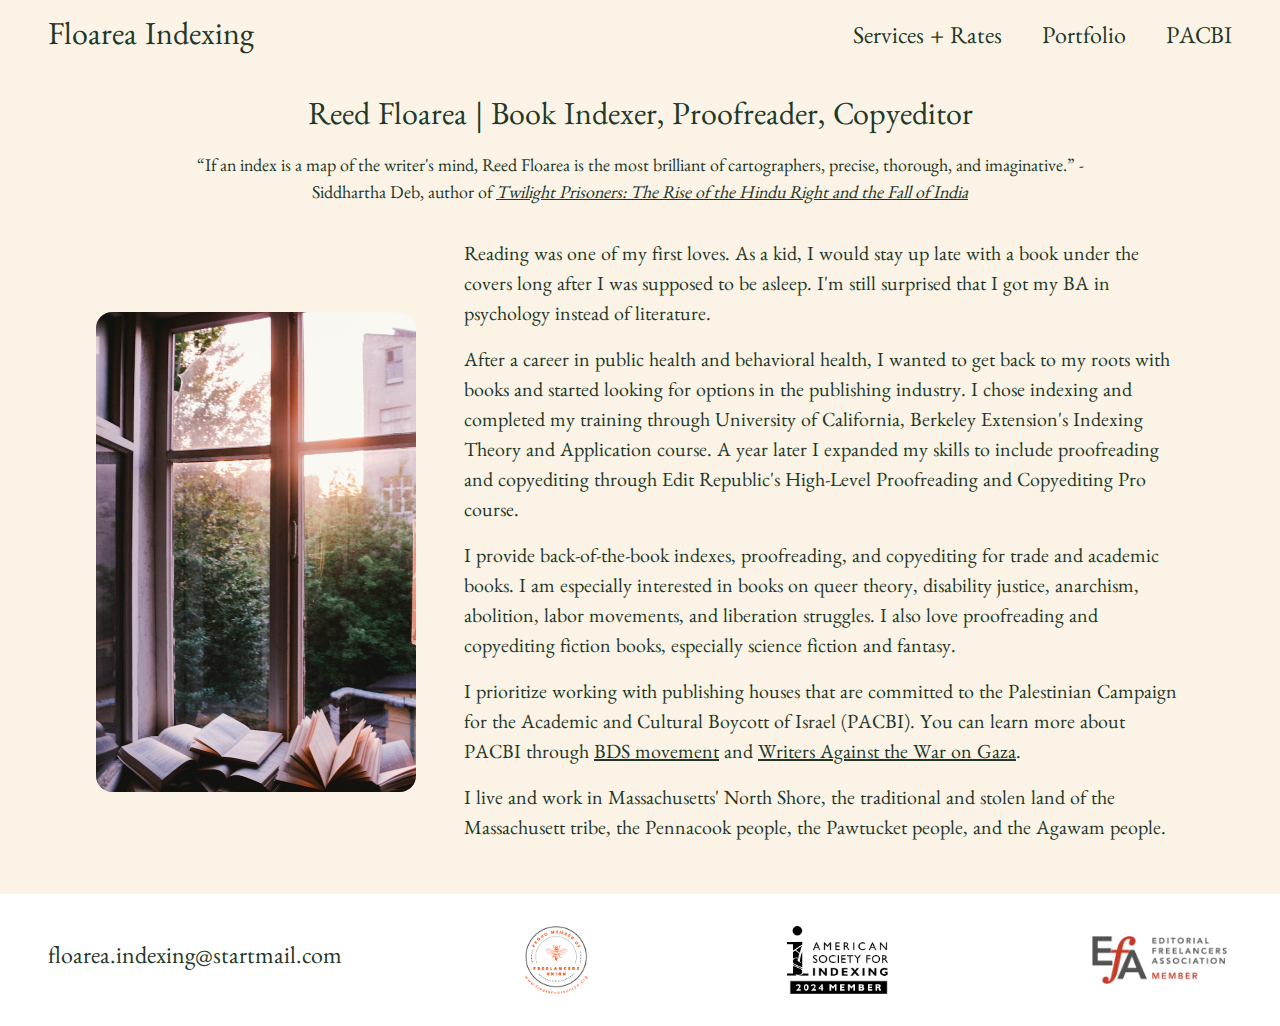
<file: index.html>
<!doctype>
<html>
  <head>
    <meta charset="UTF-8">
    <meta name="viewport" content="width=device-width, initial-scale=1.0">
    <title>Floarea Indexing</title>
    <meta name='description' content='Professional book indexing services provided by Reed Floarea' >
    <link rel="stylesheet" href="styles.css" />
  </head>
  <body>
    <header class="header">
      <h1 class="header-title"><a href="index.html">Floarea Indexing</a></h1>
      <nav class="nav">
        <ul class="nav-links">
          <li><a href="services-and-rates.html" >Services + Rates</a></li>
          <li><a href="portfolio.html" >Portfolio</a></li>
          <li><a href="pacbi.html" >PACBI</a></li>
        </ul>  
      </nav>
    </header>
    <main class="main">
      <h2 class="page-title">Reed Floarea | Book Indexer, Proofreader, Copyeditor</h2>
      <section class="testimonial">
        <p>“If an index is a map of the writer's mind, Reed Floarea is the most brilliant of cartographers, precise, thorough, and imaginative.” - Siddhartha Deb, author of <a href="https://www.haymarketbooks.org/books/2283-twilight-prisoners" ><em>Twilight Prisoners: The Rise of the Hindu Right and the Fall of India</em></a></p>
      </section>
      <section class='info'>
          <img class="info-image" src="./images/books-in-window.jpg" alt="Several books open on a window sill looking out on trees in an urban setting." >
          <div class="info-text">
            <p>
              Reading was one of my first loves. As a kid, I would stay up late with a book under the covers long after I was supposed to be asleep. I'm still surprised that I got my BA in psychology instead of literature.
            </p>
            <p>
              After a career in public health and behavioral health, I wanted to get back to my roots with books and started looking for options in the publishing industry. I chose indexing and completed my training through University of California, Berkeley Extension's Indexing Theory and Application course. A year later I expanded my skills to include proofreading and copyediting through Edit Republic's High-Level Proofreading and Copyediting Pro course.
            </p>
            <p>
              I provide back-of-the-book indexes, proofreading, and copyediting for trade and academic books. I am especially interested in books on queer theory, disability justice, anarchism, abolition, labor movements, and liberation struggles. I also love proofreading and copyediting fiction books, especially science fiction and fantasy.
            </p>
            <p>
              I prioritize working with publishing houses that are committed to the Palestinian Campaign for the Academic and Cultural Boycott of Israel (PACBI). You can learn more about PACBI through <a href="https://bdsmovement.net/pacbi" target="_blank">BDS movement</a> and <a href="https://www.writersagainstthewarongaza.com/pacbi" target="_blank">Writers Against the War on Gaza</a>.
            </p>
            <p>
              I live and work in Massachusetts' North Shore, the traditional and stolen land of the Massachusett tribe, the Pennacook people, the Pawtucket people, and the Agawam people.
            </p>
          </div>
      </section>
    </main>
    <footer class="footer">
      <div class="footer-items-container">
        <p>floarea.indexing@startmail.com</p>
        <img class="logo" src="./images/union-logo.png">
        <img class="logo" src="./images/asi-logo.jpg">
        <img class="logo" src="./images/efa-logo.png">
      </div>
    </footer>
  </body>
</html>
</file>
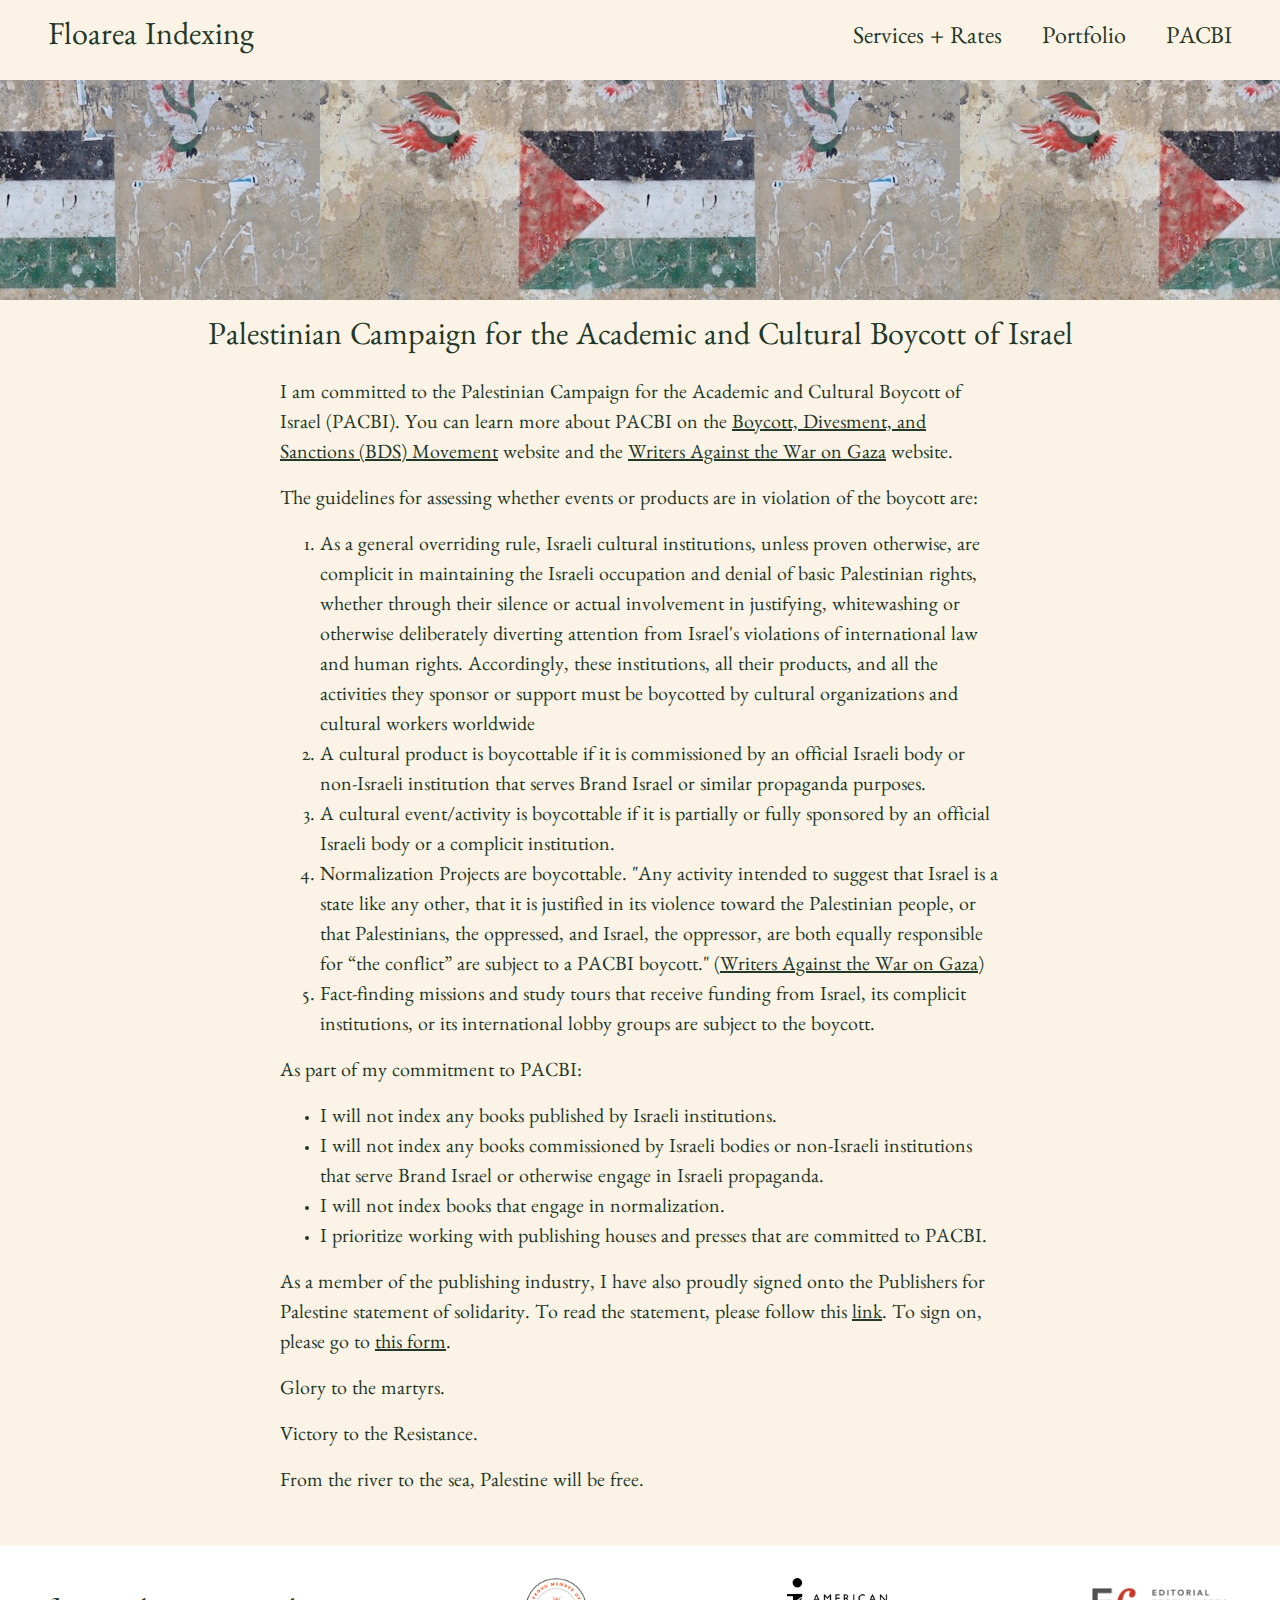
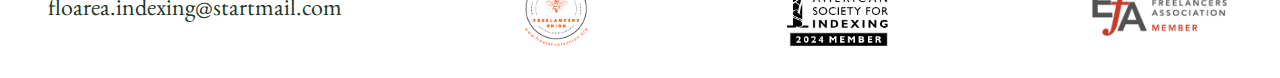
<file: pacbi.html>
<!DOCTYPE html>
<html lang="en">
<head>
  <meta charset="UTF-8">
  <meta name="viewport" content="width=device-width, initial-scale=1.0">
  <title>PACBI - Floarea Indexing</title>
  <link rel="stylesheet" href="styles.css">
</head>
<body>
  <header class="header">
    <h1 class="header-title"><a href="index.html">Floarea Indexing</a></h1>
    <nav class="nav">
      <ul class="nav-links">
        <li><a href="services-and-rates.html" >Services + Rates</a></li>
        <li><a href="portfolio.html" >Portfolio</a></li>
        <li><a href="pacbi.html" >PACBI</a></li>
      </ul>  
    </nav>
  </header>
  <div role="img" aria-label="Picture of a Palestinian flag and three doves painted on a wall." class="pal-flag"></div>
  <main class="main">
    <h2 class="page-title">Palestinian Campaign for the Academic and Cultural Boycott of Israel</h2>
    <section class="info">
      <div class="info-text">
        <p>I am committed to the Palestinian Campaign for the Academic and Cultural Boycott of Israel (PACBI). You can learn more about PACBI on the <a href="https://bdsmovement.net/pacbi">Boycott, Divesment, and Sanctions (BDS) Movement</a> website and the <a href="https://www.writersagainstthewarongaza.com/pacbi">Writers Against the War on Gaza</a> website.</p>
        <p>The guidelines for assessing whether events or products are in violation of the boycott are:</p>
        <ol class="pacbi-list">
          <li>
            As a general overriding rule, Israeli cultural institutions, unless proven otherwise, are complicit in maintaining the Israeli occupation and denial of basic Palestinian rights, whether through their silence or actual involvement in justifying, whitewashing or otherwise deliberately diverting attention from Israel's violations of international law and human rights. Accordingly, these institutions, all their products, and all the activities they sponsor or support must be boycotted by cultural organizations and cultural workers worldwide
          </li>
          <li>
            A cultural product is boycottable if it is commissioned by an official Israeli body or non-Israeli institution that serves Brand Israel or similar propaganda purposes.
          </li>
          <li>
            A cultural event/activity is boycottable if it is partially or fully sponsored by an official Israeli body or a complicit institution.
          </li>
          <li>
            Normalization Projects are boycottable. "Any activity intended to suggest that Israel is a state like any other, that it is justified in its violence toward the Palestinian people, or that Palestinians, the oppressed, and Israel, the oppressor, are both equally responsible for “the conflict” are subject to a PACBI boycott." (<a href="https://www.writersagainstthewarongaza.com/pacbi">Writers Against the War on Gaza</a>)
          </li>
          <li>
            Fact-finding missions and study tours that receive funding from Israel, its complicit institutions, or its international lobby groups are subject to the boycott.
          </li>
        </ol>
        <p>As part of my commitment to PACBI:</p>
        <ul class="pacbi-list">
          <li>
            I will not index any books published by Israeli institutions.
          </li>
          <li>
            I will not index any books commissioned by Israeli bodies or non-Israeli institutions that serve Brand Israel or otherwise engage in Israeli propaganda.
          </li>
          <li>
            I will not index books that engage in normalization.
          </li>
          <li>
            I prioritize working with publishing houses and presses that are committed to PACBI.
          </li>
        </ul>
        <p>
          As a member of the publishing industry, I have also proudly signed onto the Publishers for Palestine statement of solidarity. To read the statement, please follow this <a href='https://www.versobooks.com/blogs/news/publishers-for-palestine-statement-of-solidarity'>link</a>. To sign on, please go to <a href='https://docs.google.com/forms/d/e/1FAIpQLScYDaGIF_hwidUmFIEB7_w4l5IThkevv2rRWIMdXI8w4KK8Sw/viewform'>this form</a>.
        </p>
        <p>Glory to the martyrs.</p>
        <p>Victory to the Resistance.</p>
        <p>From the river to the sea, Palestine will be free.</p>
      </div>
    </section>
  </main>
  <footer class="footer">
    <div class="footer-items-container">
      <p>floarea.indexing@startmail.com</p>
      <img class="logo" src="./images/union-logo.png">
      <img class="logo" src="./images/asi-logo.jpg">
      <img class="logo" src="./images/efa-logo.png">
    </div>
  </footer>
</body>
</html>
</file>
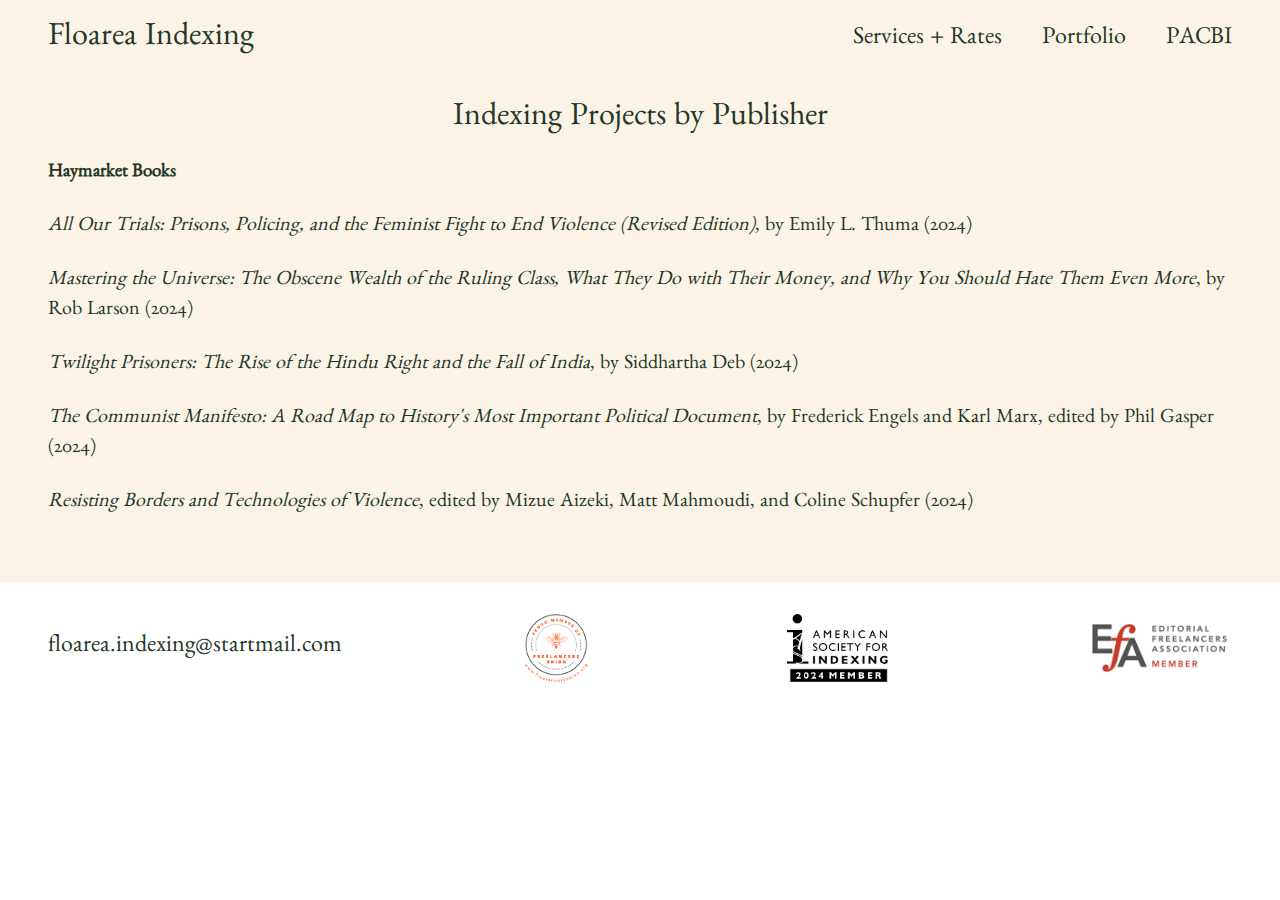
<file: portfolio.html>
<!DOCTYPE html>
<html lang="en">
<head>
  <meta charset="UTF-8">
  <meta name="viewport" content="width=device-width, initial-scale=1.0">
  <title>Portfolio - Floarea Indexing</title>
  <meta name="description content="Reed Floarea's portfolio of completed book indexing projects." >
  <link rel="stylesheet" href="styles.css" />
</head>
<body>
  <header class="header">
    <h1 class="header-title"><a href="index.html">Floarea Indexing</a></h1>
    <nav class="nav">
      <ul class="nav-links">
        <li><a href="services-and-rates.html" >Services + Rates</a></li>
        <li><a href="portfolio.html" >Portfolio</a></li>
        <li><a href="pacbi.html" >PACBI</a></li>
      </ul>  
    </nav>
  </header>
  <main class="main">
    <h2 class="page-title">Indexing Projects by Publisher</h2>
    <div class="project-list-container">
      <h3>Haymarket Books</h3>
      <ul class="project-list">
        <li>
          <em>All Our Trials: Prisons, Policing, and the Feminist Fight to End Violence (Revised Edition)</em>, by Emily L. Thuma (2024)
        </li>
        <li>
          <em>Mastering the Universe: The Obscene Wealth of the Ruling Class, What They Do with Their Money, and Why You Should Hate Them Even More</em>, by Rob Larson (2024)
        </li>
        <li>
          <em>Twilight Prisoners: The Rise of the Hindu Right and the Fall of India</em>, by Siddhartha Deb (2024)
        </li>
        <li>
          <em>The Communist Manifesto: A Road Map to History's Most Important Political Document</em>, by Frederick Engels and Karl Marx, edited by Phil Gasper (2024)
        </li>
        <li>
          <em>Resisting Borders and Technologies of Violence</em>, edited by Mizue Aizeki, Matt Mahmoudi, and Coline Schupfer (2024)
        </li>
      </ul>
    </div>
  </main>
  <footer class="footer">
    <div class="footer-items-container">
      <p>floarea.indexing@startmail.com</p>
      <img class="logo" src="./images/union-logo.png">
      <img class="logo" src="./images/asi-logo.jpg">
      <img class="logo" src="./images/efa-logo.png">
    </div>
  </footer>
</body>
</html>
</file>
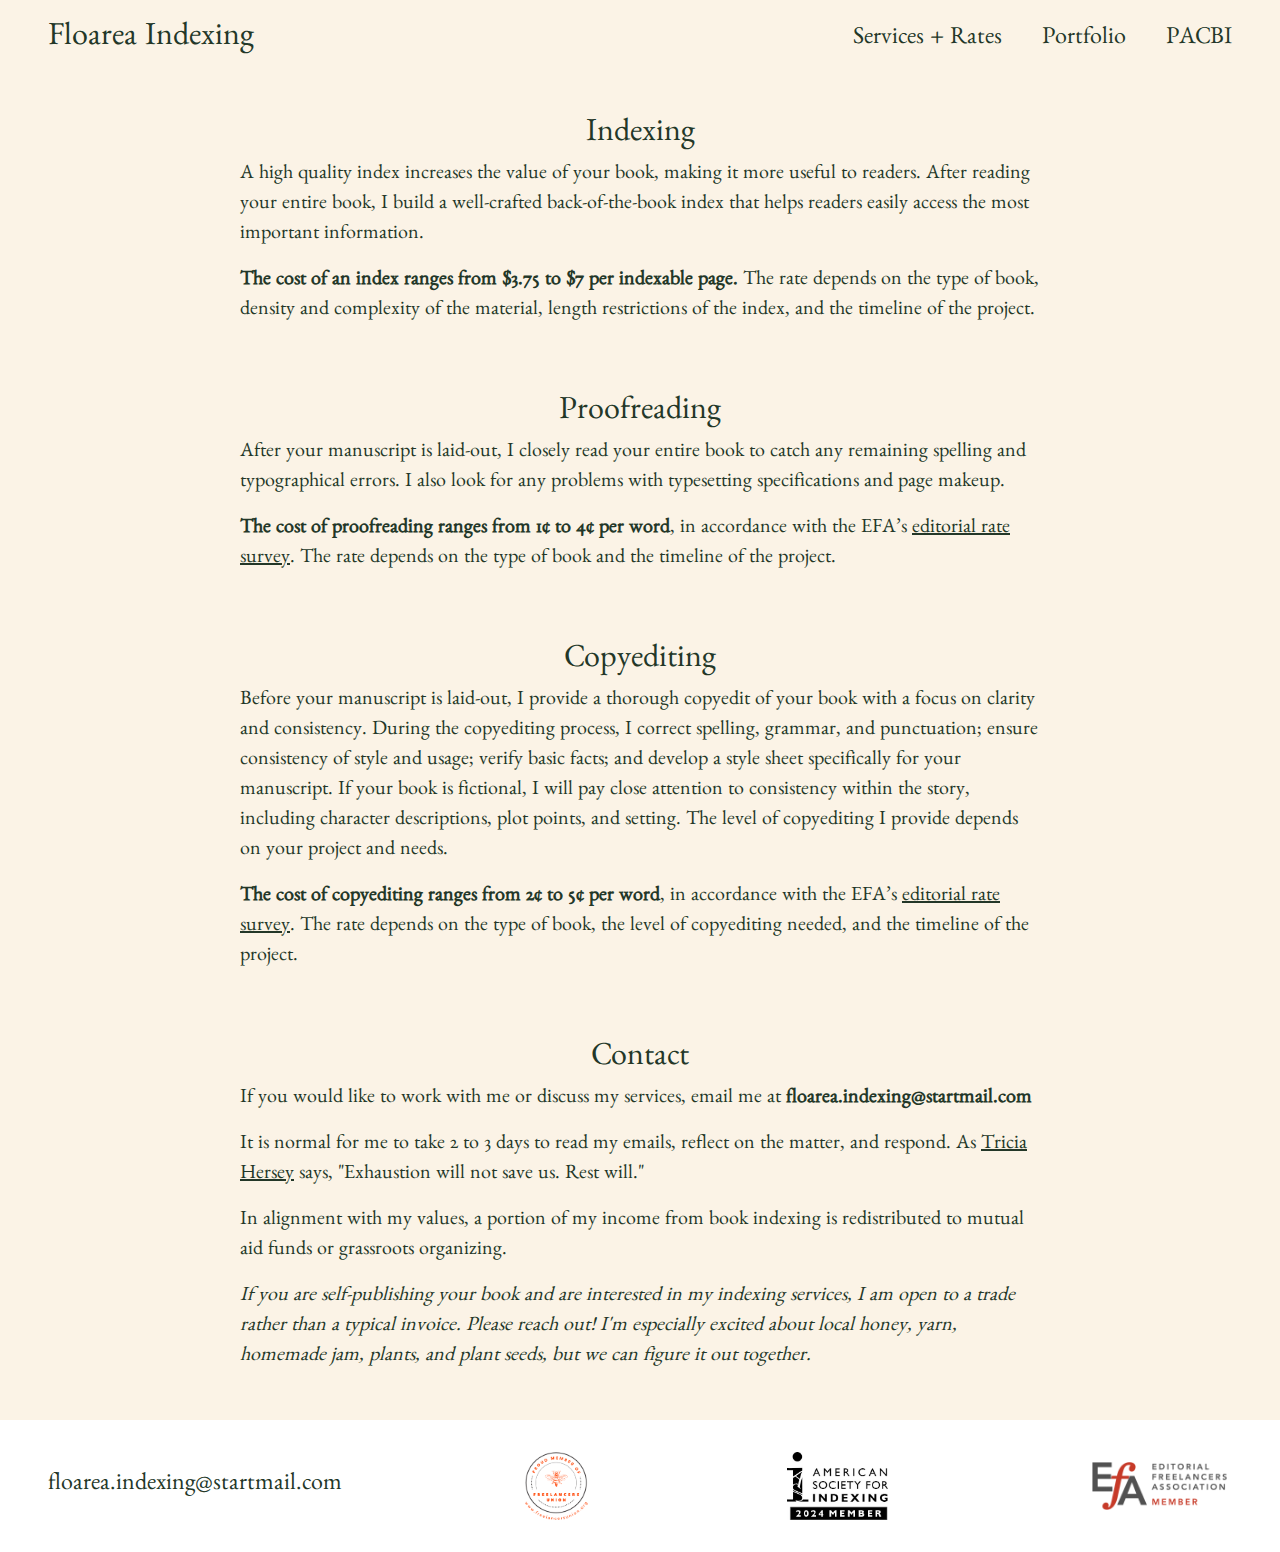
<file: services-and-rates.html>
<!DOCTYPE html>
<html lang="en">
  <head>
    <meta charset="UTF-8">
    <meta name="viewport" content="width=device-width, initial-scale=1.0">
    <title>Rates - Floarea Indexing</title>
    <meta name="description" content="Reed Floarea's rate and services for book indexing." >
    <link rel="stylesheet" href="styles.css" />
  </head>
  <body>
    <header class="header">
      <h1 class="header-title"><a href="index.html">Floarea Indexing</a></h1>
      <nav class="nav">
        <ul class="nav-links">
          <li><a href="services-and-rates.html" >Services + Rates</a></li>
          <li><a href="portfolio.html" >Portfolio</a></li>
          <li><a href="pacbi.html" >PACBI</a></li>
        </ul>  
      </nav>
    </header>
    <main class="main">
      <section class="info rates-page">

        <div class="info-text indexing">
          <h2 class="page-title">Indexing</h2>
          <p>
            A high quality index increases the value of your book, making it more useful to readers. After reading your entire book, I build a well-crafted back-of-the-book index that helps readers easily access the most important information.
          </p>
          <p>
            <strong>The cost of an index ranges from $3.75 to $7 per indexable page.</strong> The rate depends on the type of book, density and complexity of the material, length restrictions of the index, and the timeline of the project.
          </p>
        </div>

        <div class="info-text proofreading">
          <h2 class="page-title">Proofreading</h2>
          <p>
            After your manuscript is laid-out, I closely read your entire book to catch any remaining spelling and typographical errors. I also look for any problems with typesetting specifications and page makeup.
          </p>
          <p>
            <strong>The cost of proofreading ranges from 1¢ to 4¢ per word</strong>, in accordance with the EFA’s 
            <a href="https://www.the-efa.org/rates/" target="_blank">editorial rate survey</a>. The rate depends on the type of book and the timeline of the project.
          </p>
        </div>

        <div class="info-text copyediting">
          <h2 class="page-title">Copyediting</h2>
          <p>
            Before your manuscript is laid-out, I provide a thorough copyedit of your book with a focus on clarity and consistency. During the copyediting process, I correct spelling, grammar, and punctuation; ensure consistency of style and usage; verify basic facts; and develop a style sheet specifically for your manuscript. If your book is fictional, I will pay close attention to consistency within the story, including character descriptions, plot points, and setting. The level of copyediting I provide depends on your project and needs.
          </p>
          <p>
            <strong>The cost of copyediting ranges from 2¢ to 5¢ per word</strong>, in accordance with the EFA’s 
            <a href="https://www.the-efa.org/rates/" target="_blank">editorial rate survey</a>. The rate depends on the type of book, the level of copyediting needed, and the timeline of the project.
          </p>
        </div>

        <div class="info-text contact">
          <h2 class="page-title">Contact</h2>
          <p>
            If you would like to work with me or discuss my services, email me at <strong>floarea.indexing@startmail.com</strong>
          </p>
          <p>
            It is normal for me to take 2 to 3 days to read my emails, reflect on the matter, and respond. As <a href="https://thenapministry.com/" >Tricia Hersey</a> says, "Exhaustion will not save us. Rest will."
          </p>
          <p>
            In alignment with my values, a portion of my income from book indexing is redistributed to mutual aid funds or grassroots organizing.
          </p>
          <p>
            <em>If you are self-publishing your book and are interested in my indexing services, I am open to a trade rather than a typical invoice. Please reach out! I'm especially excited about local honey, yarn, homemade jam, plants, and plant seeds, but we can figure it out together.</em>
          </p>
        </div>
      </section>   
    </main>
    <footer class="footer">
      <div class="footer-items-container">
        <p>floarea.indexing@startmail.com</p>
        <img class="logo" src="./images/union-logo.png">
        <img class="logo" src="./images/asi-logo.jpg">
        <img class="logo" src="./images/efa-logo.png">
      </div>
    </footer>
  </body>
</html>
</file>
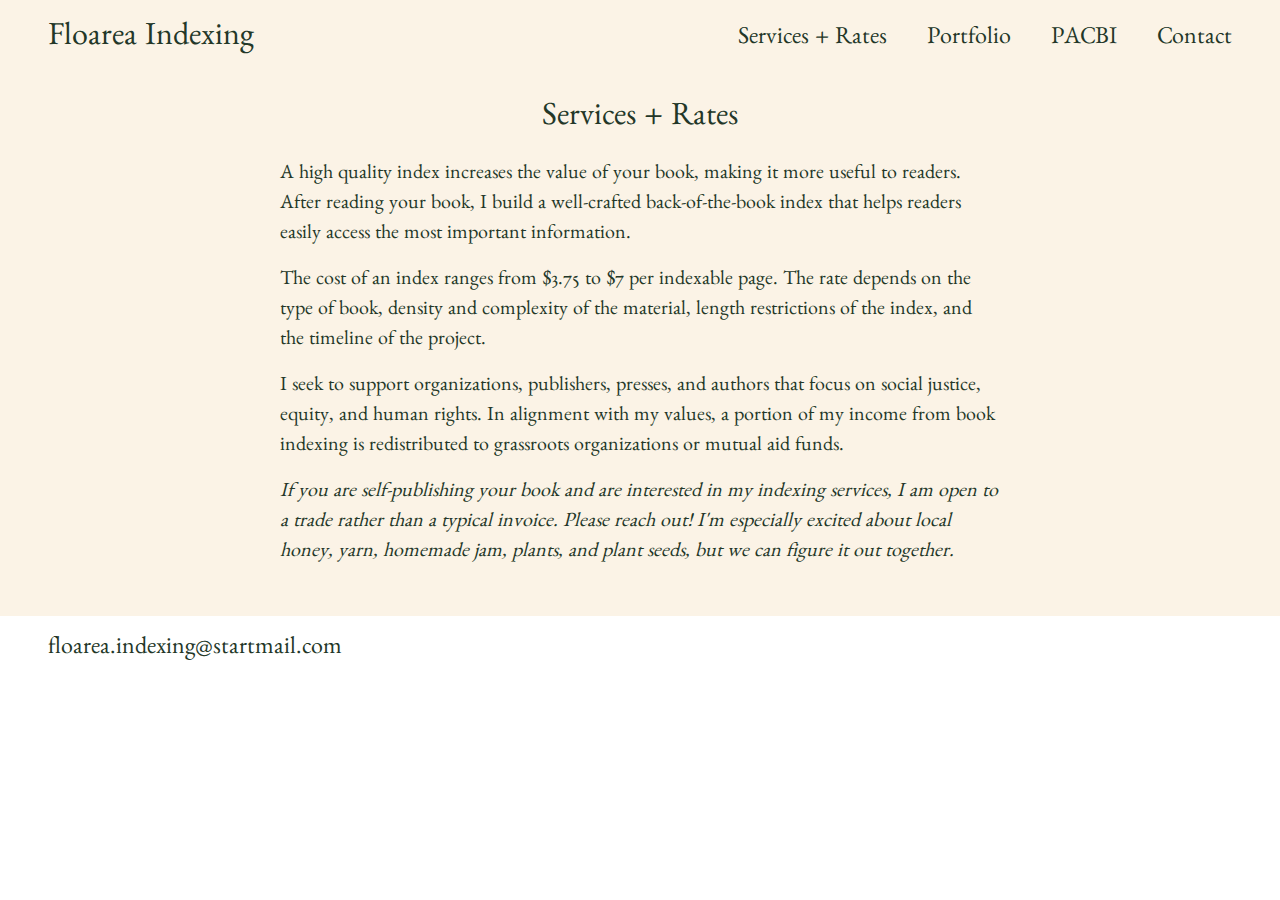
<file: services-rates.html>
<!DOCTYPE html>
<html lang="en">
  <head>
    <meta charset="UTF-8">
    <meta name="viewport" content="width=device-width, initial-scale=1.0">
    <title>Rate + Services</title>
    <meta name="description" content="Reed Floarea's rate and services for book indexing." >
    <link rel="stylesheet" href="styles.css" />
  </head>
  <body>

    <header class="header">
      <h1 class="header-title"><a href="index.html">Floarea Indexing</a></h1>
      <nav class="nav">
        <ul class="nav-links">
          <li><a href="services-rates.html" >Services + Rates</a></li>
          <li><a href="portfolio.html" >Portfolio</a></li>
          <li><a href="pacbi.html" >PACBI</a></li>
          <li><a href="contact.html" >Contact</a></li>
        </ul>  
      </nav>
    </header>

    <main class="main">

      <h2 class="page-title">Services + Rates</h2>
      <section class="info">
        <div class="info-text">
          <p>A high quality index increases the value of your book, making it more useful to readers. After reading your book, I build a well-crafted back-of-the-book index that helps readers easily access the most important information.</p>
          <p>The cost of an index ranges from $3.75 to $7 per indexable page. The rate depends on the type of book, density and complexity of the material, length restrictions of the index, and the timeline of the project.</p>
          <p>I seek to support organizations, publishers, presses, and authors that focus on social justice, equity, and human rights. In alignment with my values, a portion of my income from book indexing is redistributed to grassroots organizations or mutual aid funds.</p>
          <p><em>If you are self-publishing your book and are interested in my indexing services, I am open to a trade rather than a typical invoice. Please reach out! I'm especially excited about local honey, yarn, homemade jam, plants, and plant seeds, but we can figure it out together.</em></p>
        </div>
      </section>
      
    </main>

    <footer class="footer">
      <p>floarea.indexing@startmail.com</p>
    </footer>

  </body>
</html>
</file>
<file: styles.css>
/*
  Reset
  https://www.joshwcomeau.com/css/custom-css-reset/
*/
*, *::before, *::after {
  box-sizing: border-box;
}
* {
  margin: 0;
}
body {
  line-height: 1.5;
  -webkit-font-smoothing: antialiased;
}
img, picture, video, canvas, svg {
  display: block;
  max-width: 100%;
}
input, button, textarea, select {
  font: inherit;
}
p, h1, h2, h3, h4, h5, h6 {
  overflow-wrap: break-word;
}

/* Variables */
:root {
  --background-color-paper: rgba(247, 231, 206, 0.5);
  --text-color-red: rgba(71, 2, 14, 1.0);
  --text-color-green: #233728;
  --font-family-benne-reg: benne-reg;
}

/* Import Font */
@font-face {
  font-family: benne-reg;
  src: url(./font/Benne-Regular.otf);
}

/* Global Styles */
body {
  color: var(--text-color-green);
  font-family: var(--font-family-benne-reg);
}

p {
  margin-bottom: 1rem;
}

a {
  color: inherit;
}

.main {
  background-color: var(--background-color-paper);
  padding: 1rem 2rem 1rem 2rem;
}

.page-title {
  font-size: 2rem;
  font-weight: lighter;
  text-align: center;
}

.info-image {
  max-width: 30rem;
  height: 30rem;
  border-radius: 1rem;
}

.info-text {
  font-size: 1.25rem;
  max-width: 45rem;
}

/* Header Styles */
.header {
  display: flex;
  flex-flow: row wrap;
  justify-content: space-between;
  align-items: center;
  padding: 1rem 3rem 1rem 3rem;
  background-color: var(--background-color-paper);
}

.header-title {
  font-weight: lighter;
}

.header a {
  text-decoration: none;
}

a:hover {
  text-decoration: underline;
  color: var(--text-color-red);
}

.nav-links {
  display: flex;
  list-style: none;
  padding-left: 0%;
  gap: 2.5rem;
}

.nav-links li {
  color: var(--text-color-green);
  font-size: 1.5rem;
}

.info {
  display: flex;
  justify-content: center;
  align-items: center;
  flex-direction: row;
  flex-wrap: wrap;
  padding: 1rem;
  gap: 3rem;
}

/* Homepage Styles */
.testimonial {
  font-size: 1.125rem;
  margin: .75rem auto .75rem auto;
  max-width: 75vw;
  text-align: center;
}

/* Footer Styles */
.footer {
  background-color: white;
  padding: 1rem 2rem 1rem 2rem;
  font-size: 1.5rem;
}

.footer p {
  margin-left: 1rem;
  margin-bottom: 0;
}

.footer-items-container {
  display: flex;
  flex-direction: row;
  flex-wrap: wrap;
  align-items: center;
  justify-content: space-between;
}

.logo {
  height: 100px;
  width: auto;
  padding: 1rem;
}

/* Rates Page Styles */
.indexing,
.contact,
.proofreading,
.copyediting {
  max-width: 50rem;
}

/* Portfolio Styles */
.project-list-container {
  margin: 1rem 0 3rem 1rem;
}

.project-list {
  padding-left: 0%;
}

.project-list li {
  list-style: none;
  font-size: 1.25rem;
  margin: 1.5rem 0 1.5rem 0;
}

/* PACBI Styles */
.pacbi-list {
  margin-bottom: 1rem;
}

.pal-flag {
  width: 100%;
  height: 220px;
  background-image: url('./images/pal-flag.jpg');
  background-position: center center;
}

/* For Small Screens */
@media all and (max-width: 500px) {
  .header {
    flex-direction: column;
    align-items: center;
  }

  .nav-links {
    flex-direction: column;
    align-items: center;
    gap: 0.75rem;
  }
}
</file>
